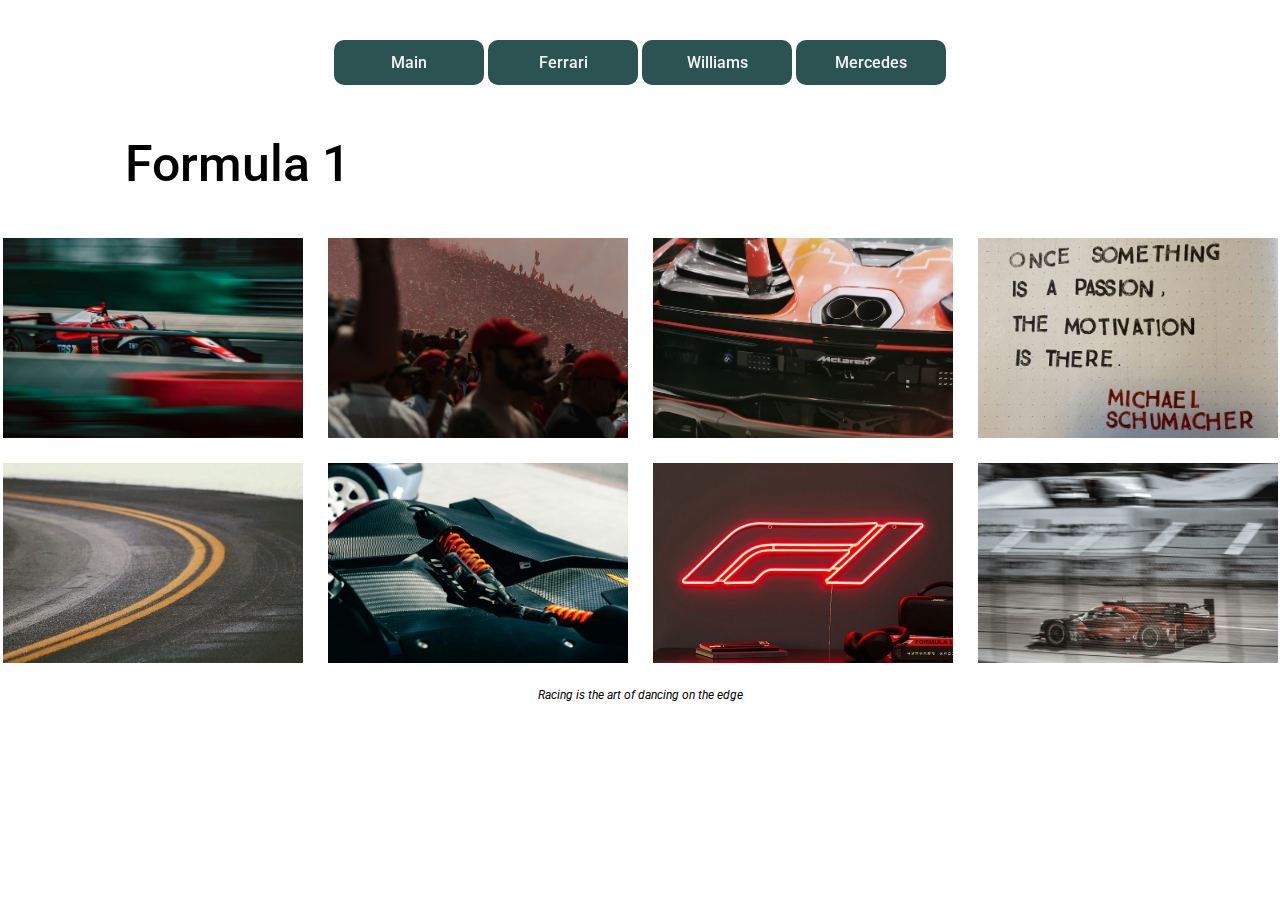
<file: index.html>
<!DOCTYPE html>
<html lang="en">
<head>
    <meta charset="UTF-8">
    <meta name="viewport" content="width=device-width, initial-scale=1.0">
    <title>Formula1</title>
    <link rel="stylesheet" href="./styles1.css">
</head>
<body>
    <header class="links">
        <nav class="main-btn">
            <button class="main"><a href="./layout1.html">Main</a></button>
            <button class="ferrari"><a href="./layout2.html">Ferrari</a></button>
            <button class="williams"><a href="./layout3.html">Williams</a></button>
            <button class="mercedes"><a href="./layout4.html">Mercedes</a></button>
        </nav>
    </header>
    <main>
        <h1>Formula 1</h1>
        <section class="container1">
            <article><img src="./photos/isaac-maffeis-UU1txX-LtEA-unsplash.jpg" alt="car"></article>
            <article><img src="./photos/sara-ruffoni-6UhTvp4idTg-unsplash.jpg" alt="audiance"></article>
            <article><img src="./photos/photo-1715633223316-747dc3a0a83d.avif" alt="audiance"></article>
            <article><img src="./photos/schumacher.jpg" alt="schumacher"></article>
            <article><img src="./photos/joshua-hoehne-8TUMhJgJTeA-unsplash.jpg" alt="road"></article>
            <article><img src="./photos/tiago-ferreira-zHc0PgZYauU-unsplash.jpg" alt="moment"></article>
            <article><img src="./photos/f1.jpg" alt="f1"></article>
            <article><img src="./photos/mariah-hewines-wU9dRDmuUHo-unsplash.jpg" alt="car"></article>
        </section>
    </main>
    <footer>
        <span>Racing is the art of dancing on the edge</span>
    </footer>
</body>
</html>
</file>
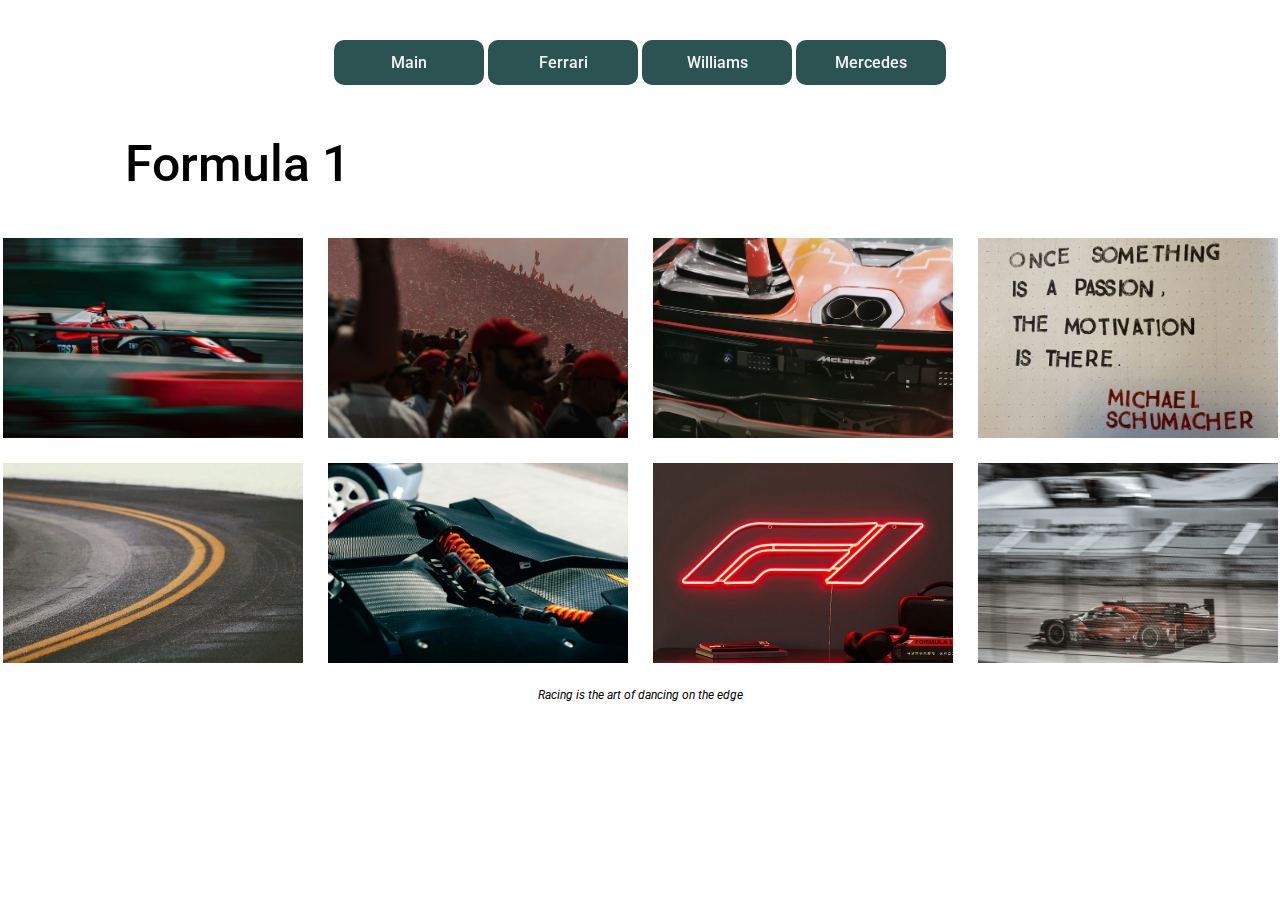
<file: layout1.html>
<!DOCTYPE html>
<html lang="en">
<head>
    <meta charset="UTF-8">
    <meta name="viewport" content="width=device-width, initial-scale=1.0">
    <title>Formula1</title>
    <link rel="stylesheet" href="./styles1.css">
</head>
<body>
    <header class="links">
        <nav class="main-btn">
            <button class="main"><a href="./layout1.html">Main</a></button>
            <button class="ferrari"><a href="./layout2.html">Ferrari</a></button>
            <button class="williams"><a href="./layout3.html">Williams</a></button>
            <button class="mercedes"><a href="./layout4.html">Mercedes</a></button>
        </nav>
    </header>
    <main>
        <h1>Formula 1</h1>
        <section class="container1">
            <article><img src="./photos/isaac-maffeis-UU1txX-LtEA-unsplash.jpg" alt="car"></article>
            <article><img src="./photos/sara-ruffoni-6UhTvp4idTg-unsplash.jpg" alt="audiance"></article>
            <article><img src="./photos/photo-1715633223316-747dc3a0a83d.avif" alt="audiance"></article>
            <article><img src="./photos/schumacher.jpg" alt="schumacher"></article>
            <article><img src="./photos/joshua-hoehne-8TUMhJgJTeA-unsplash.jpg" alt="road"></article>
            <article><img src="./photos/tiago-ferreira-zHc0PgZYauU-unsplash.jpg" alt="moment"></article>
            <article><img src="./photos/f1.jpg" alt="f1"></article>
            <article><img src="./photos/mariah-hewines-wU9dRDmuUHo-unsplash.jpg" alt="car"></article>
        </section>
    </main>
    <footer>
        <span>Racing is the art of dancing on the edge</span>
    </footer>
</body>
</html>
</file>
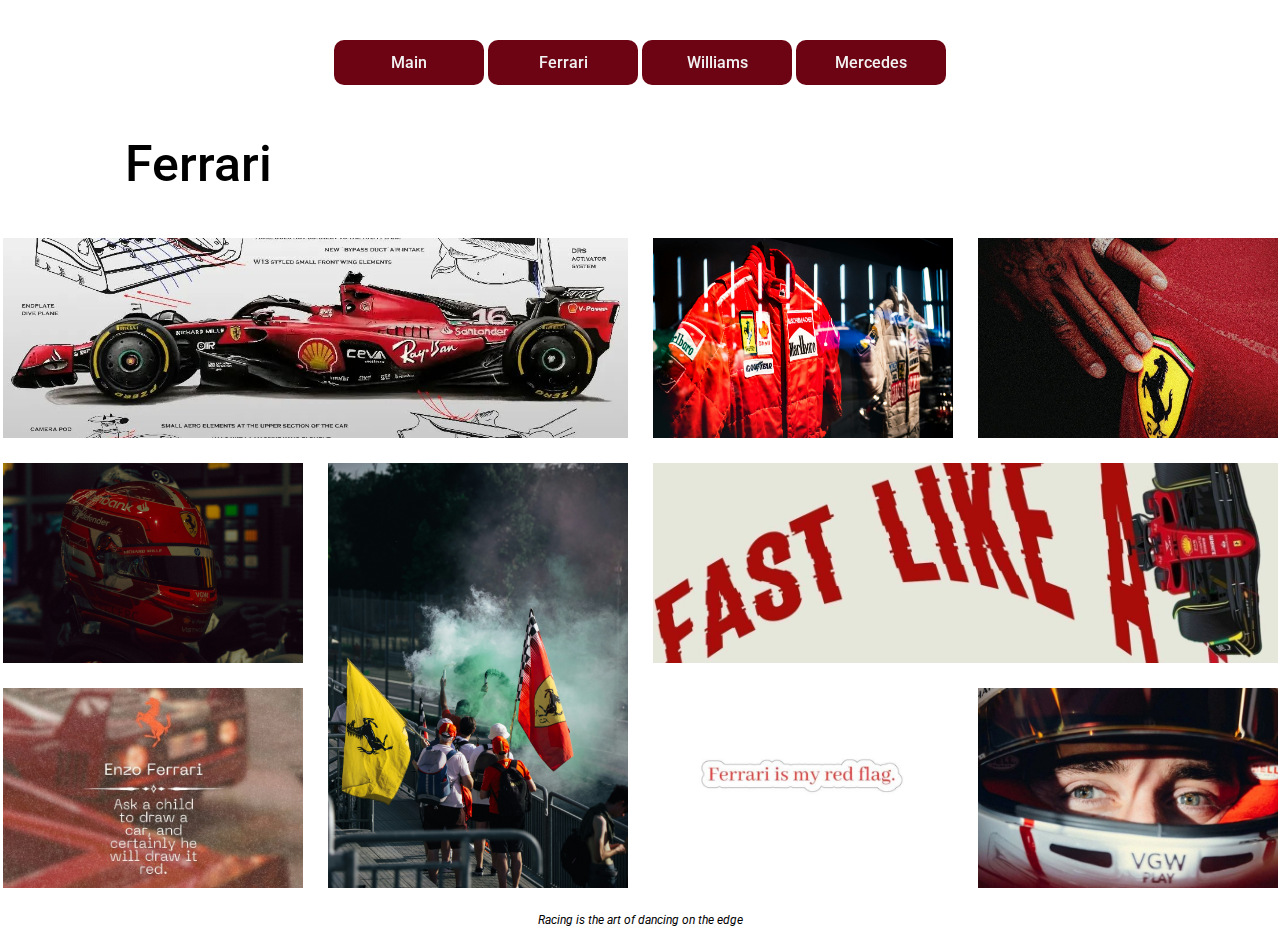
<file: layout2.html>
<!DOCTYPE html>
<html lang="en">
<head>
    <meta charset="UTF-8">
    <meta name="viewport" content="width=device-width, initial-scale=1.0">
    <title>Ferrari</title>
    <link rel="stylesheet" href="styles1.css">
</head>
<body>
    <header class="links">
        <nav class="ferrari-btn">
            <button class="main"><a href="./index.html" target="_parent">Main</a></button>
            <button class="ferrari"><a href="./layout2.html" target="_parent">Ferrari</a></button>
            <button class="williams"><a href="./layout3.html">Williams</a></button>
            <button class="mercedes"><a href="./layout4.html">Mercedes</a></button>
        </nav>
    </header>
    <main>
        <h1>Ferrari</h1>
        <section class="container2">
            <article class="wide1"><img src="./photos/ferrari6.jpg" alt="ferrari"></article>
            <article><img src="./photos/ferrari 1.jpg" alt="suits"></article>
            <article><img src="./photos/hamilton.jpg" alt="hamilton"></article>
            <article><img src="./photos/ferrari3.jpg" alt="helmet"></article>
            <article class="tall"><img src="./photos/ferrari 2.jpg" alt="flags"></article>
            <article class="wide2"><img src="./photos/ferrari8.jpg" alt="car paint"></article>
            <article><img src="./photos/ferrari5.jpg" alt="quote"></article>
            <article><img src="./photos/ferrari7.jpg" alt="quote"></article>
            <article><img src="./photos/leclerc.jpg" alt="leclerc"></article>
        </section>
    </main>
    <footer>
        <span>Racing is the art of dancing on the edge</span>
    </footer>
</body>

</html>
</file>
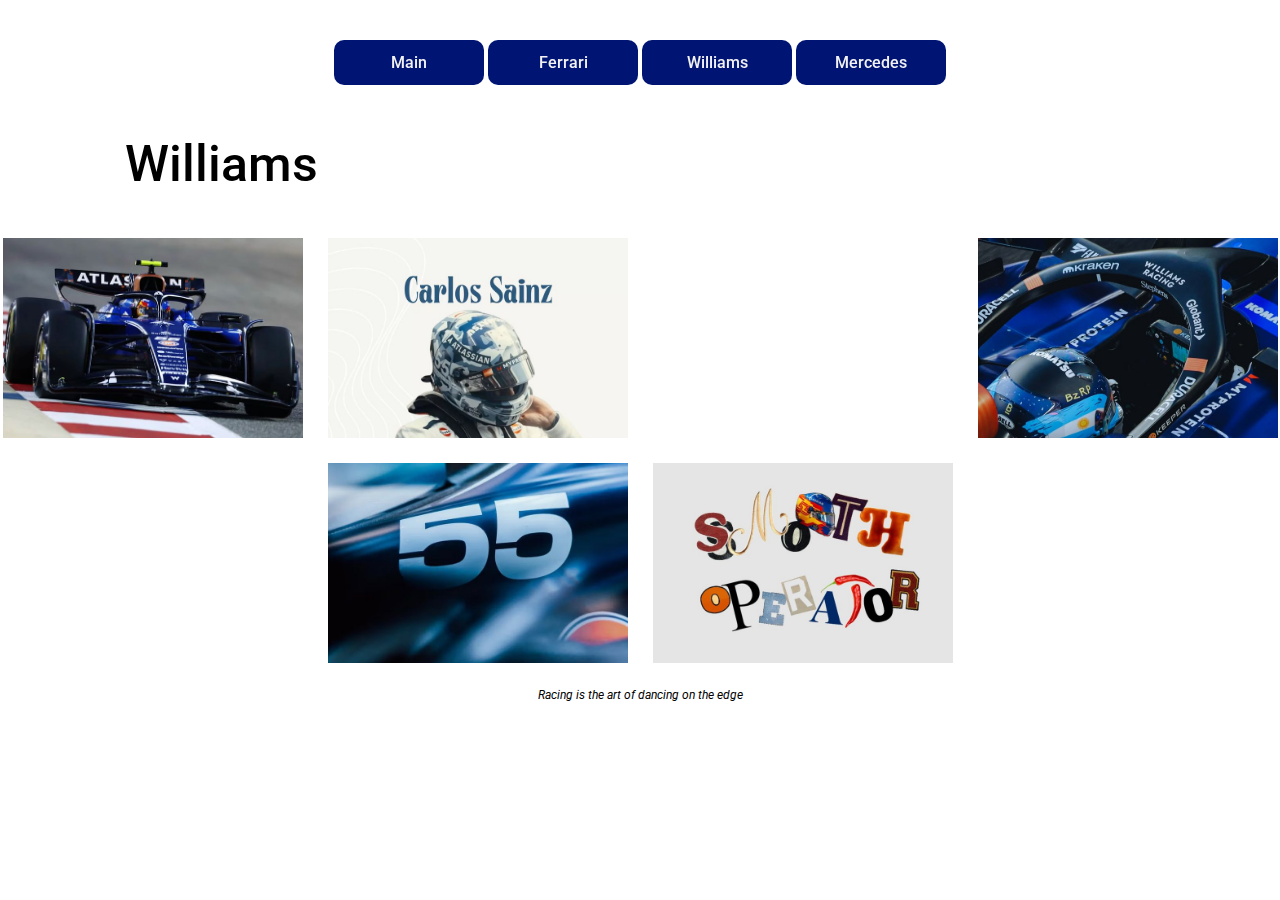
<file: layout3.html>
<!DOCTYPE html>
<html lang="en">
<head>
    <meta charset="UTF-8">
    <meta name="viewport" content="width=device-width, initial-scale=1.0">
    <title>Williams</title>
    <link rel="stylesheet" href="styles1.css">
</head>
<body>
    <header class="links">
        <nav class="williams-btn">
            <button class="main"><a href="./layout1.html">Main</a></button>
            <button class="ferrari"><a href="./layout2.html">Ferrari</a></button>
            <button class="williams"><a href="./layout3.html">Williams</a></button>
            <button class="mercedes"><a href="./layout4.html">Mercedes</a></button>
        </nav>
    </header>
    <main>
        <h1>Williams</h1>
        <section class="container1">
            <article><img src="./photos/williams 3.jpg" alt="car"></article>
            <article><img src="./photos/williams 1.jpg" alt="driver"></article>
            <article class="edge"><img src="./photos/williams car.jpg" alt="number"></article>
            <article class="second"><img src="./photos/williams 5.jpg" alt="aethetics"></article>
            <article class="third"><img src="./photos/smooth operator.jpg" alt="quote"></article>
        </section>
    </main>
    <footer>
        <span>Racing is the art of dancing on the edge</span>
    </footer>
</body>
</html>
</file>
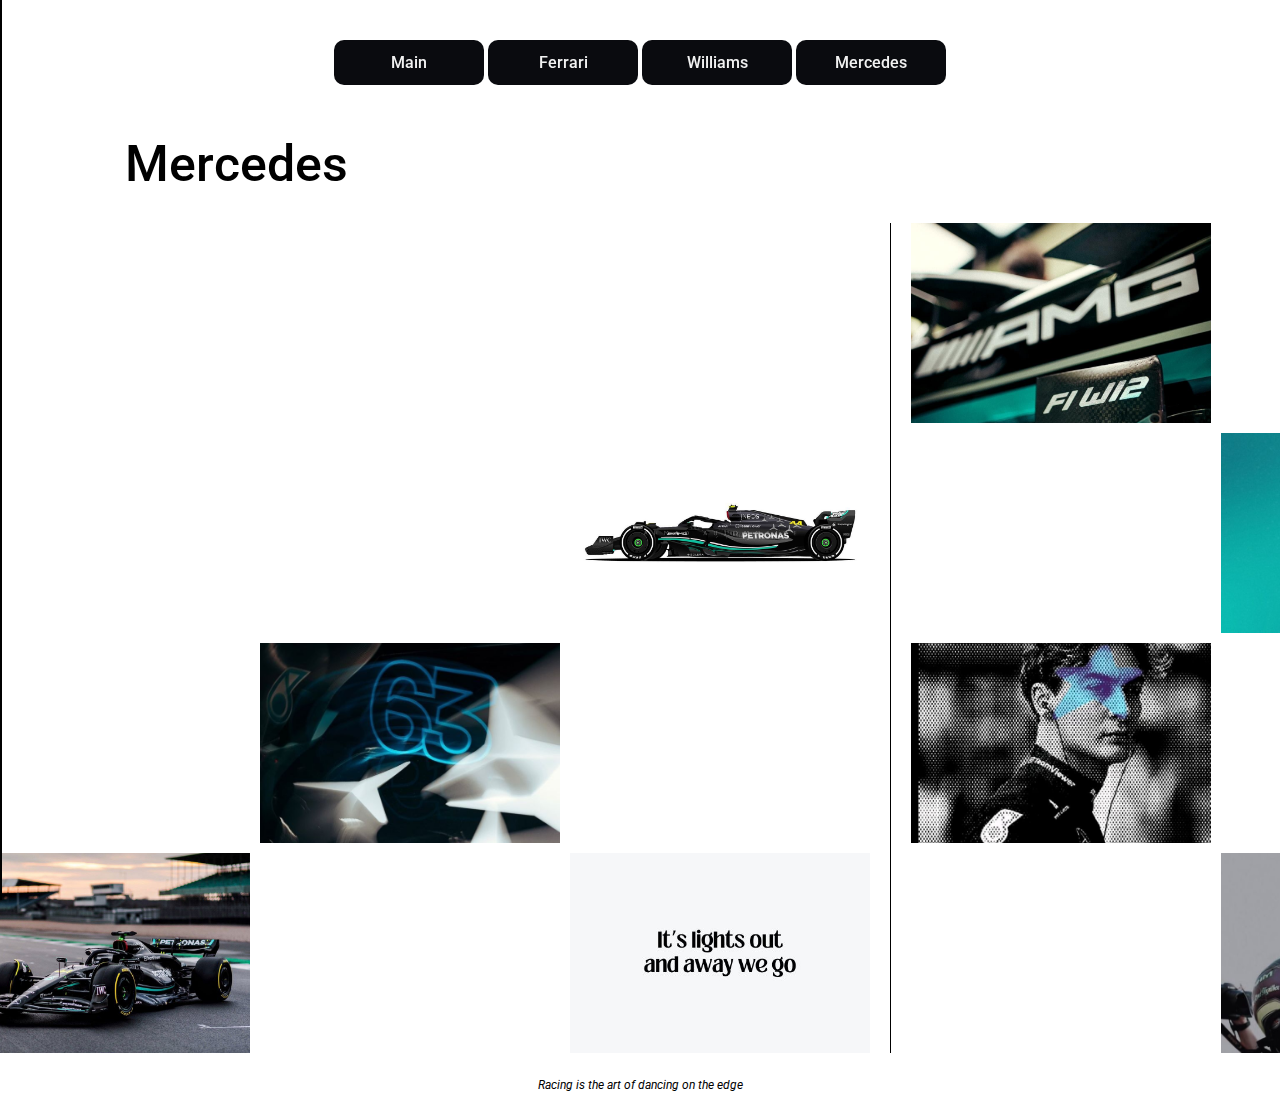
<file: layout4.html>
<!DOCTYPE html>
<html lang="en">
<head>
    <meta charset="UTF-8">
    <meta name="viewport" content="width=device-width, initial-scale=1.0">
    <title>Mercedes</title>
    <link rel="stylesheet" href="./styles1.css">
</head>
<body>
    <header class="links">
        <nav class="mercedes-btn">
            <button class="main"><a href="./index.html">Main</a></button>
            <button class="ferrari"><a href="./layout2.html">Ferrari</a></button>
            <button class="williams"><a href="./layout3.html">Williams</a></button>
            <button class="mercedes"><a href="./layout4.html">Mercedes</a></button>
        </nav>
    </header>
    <main>
        <h1 class="hd1">Mercedes</h1>
        <section class="merc">
            <div class="divider"></div>
            <section class="left-container">
                <article class="item1"><img src="./photos/mercedes 1.jpg" alt="car"></article>
                <article class="item2"><img src="./photos/mercedes 8.jpg" alt="audiance"></article>
                <article class="item3"><img src="./photos/mercedes 3.jpg" alt="audiance"></article>
                <article class="item4"><img src="./photos/mercedes 4.jpg" alt="schumacher"></article>    
            </section>
            
            <section class="right-container">
                <article><img src="./photos/mercedes 5.jpg" alt="road"></article>
                <article class="item5"><img src="./photos/mercedes 6.jpg" alt="moment"></article>
                <article class="item6"><img src="./photos/mercedes 7.jpg" alt="f1"></article>
                <article class="item7"><img src="./photos/mercedes 2.jpg" alt="schumacher"></article>
            </section>
        </section>
    </main>
    <footer>
        <span>Racing is the art of dancing on the edge</span>
    </footer>
</body>

</html>
</file>
<file: styles1.css>
@import url('https://fonts.googleapis.com/css2?family=DM+Serif+Display:ital@0;1&family=Kumbh+Sans:wght,YOPQ@100..900,300&family=Open+Sans:ital,wght@0,300..800;1,300..800&family=Plus+Jakarta+Sans:ital,wght@0,200..800;1,200..800&family=Quicksand:wght@300..700&family=Roboto:ital,wght@0,100..900;1,100..900&display=swap');


* {
    margin: 0;
    padding: 0;
    box-sizing: border-box;
}

:root {
    --font-display: 'Roboto', sans-serif;
}

body {
    font-family: var(--font-display);
}

main {
    display: flex;
    /*align-items: center;*/
    flex-direction: column;
    gap: 30px;
}

h1 {
    font-size: 50px;
    font-weight: 500;
    /*text-align: center;*/
    margin-top: 30px;
    margin-left: 125px;
}

 a {
    text-decoration: none;
    color: inherit; 
}

.links {
    display: flex;
    justify-content: center;
    gap: 25px;
}

footer {
    text-align: center;
    font-weight: 400;
    font-size: 12px;
    font-family: var(--font-display);
    margin: 25px 0px 25px 0px;
    font-style: italic;
}

img {
    width: 100%;
    height: 100%;
    display: block;
    object-fit: cover;
}


/*layout1 styling*/

.main-btn button {
    border: none;
    border-radius: 10px;
    background-color: #2c5755;
    color: white;
    width: 150px;
    height: 45px;
    font-size: 16px;
    font-weight: 500;
    font-family: var(--font-display);
    margin: 40px 0px 20px 0px;
    filter: brightness(0.95);
    transition: 0.6s ease-in-out;
}

.main:hover {
    background-color: #2c5755;
    color: white;
    filter: brightness(1.00);
    transform: scale(1.01);
}

.container1 {
    display: grid;
    grid-template-columns: repeat(4, 300px);
    grid-template-rows: repeat(2, 200px);
    gap: 25px;
    justify-content: center;
    margin-top: 15px;
}




/*layout 2 styling*/
.ferrari-btn button {
    border: none;
    border-radius: 10px;
    background-color: #730414;
    color: white;
    width: 150px;
    height: 45px;
    font-size: 16px;
    font-weight: 500;
    font-family: var(--font-display);
    margin: 40px 0px 20px 0px;
    filter: brightness(0.95);
    transition: 0.6s ease-in-out;
}

.ferrari:hover {
    background-color: #730414;
    color: #ECF3F5;
    filter: brightness(1.00);
    transform: scale(1.01);
}

.container2 {
    display: grid;
    grid-template-columns: repeat(4, 300px);
    grid-template-rows: repeat(3, 200px);
    gap: 25px;
    justify-content: center;
    margin-top: 15px;
}

.wide1 {
    grid-column: span 2;
}

.tall {
    grid-row: span 2;
}

.wide2 {
    grid-column: span 2;
}

/*layout3 styling*/

.williams-btn button {
    border: none;
    border-radius: 10px;
    background-color: #001679;
    color: white;
    width: 150px;
    height: 45px;
    font-size: 16px;
    font-weight: 500;
    font-family: var(--font-display);
    margin: 40px 0px 20px 0px;
    filter: brightness(0.95);
    transition: 0.6s ease-in-out;
}

.williams:hover {
    background-color: #001679;
    color: #ECF3F5;
    filter: brightness(1.00);
    transform: scale(1.01);
}

.container3 {
    display: grid;
    grid-template-columns: repeat(4, 300px);
    grid-template-rows: repeat(3, 200px);
    gap: 25px;
    justify-content: center;
    margin-top: 15px;
}


.edge {
    grid-column-start: 4;
}

.second {
    grid-column-start: 2;
}

/* layout 4 styling*/
.mercedes-btn button {
    border: none;
    border-radius: 10px;
    background-color: #0a0c10;
    color: white;
    width: 150px;
    height: 45px;
    font-size: 16px;
    font-weight: 500;
    font-family: var(--font-display);
    margin: 40px 0px 20px 0px;
    filter: brightness(0.95);
    transition: 0.6s ease-in-out;
}

.mercedes:hover {
    background-color: #0a0c10;
    color: white;
    filter: brightness(1.00);
    transform: scale(1.01);
}

.merc {
    display: grid;
    grid-template-columns: repeat(2, 1fr);
    /*gap: 25px;*/
    margin-left: -50px;
}

.left-container {
    display: grid;
    border-right: 1px solid black;
    padding-right: 20px;
    grid-template-columns: repeat(3, 300px);
    grid-template-rows: repeat(4, 200px);
    gap: 10px;
    /*margin-top: 15px;*/
}

.item1 {
    grid-column-start: 3;
    grid-row-start: 2;
}

.item2 {
    grid-column-start: 2;
    grid-row-start: 3;
}

.item3 {
    grid-column-start: 1;
    grid-row-start: 4;
}

.item4 {
    grid-column-start: 3;
    grid-row-start: 4;
}


.divider {
  width: 2px;
  background: black;
  position: absolute;
  left: 0;
  top: 0;
  height: 100%;
}


.right-container {
    grid-column-start: 2;
    grid-row-end: -2;
    display: grid;
    grid-template-columns: repeat(2, 300px);
    grid-template-rows: repeat(4, 200px);
    gap: 10px;
    /*margin-top: 15px;*/
    margin-left: 20px;
}

.item5 {
    grid-column-start: 2;
    grid-row-start: 2;
}

.item6 {
    grid-row-start: 3;
}

.item7 {
    grid-row-start: 4;
    grid-column-start: 2;
}
</file>
